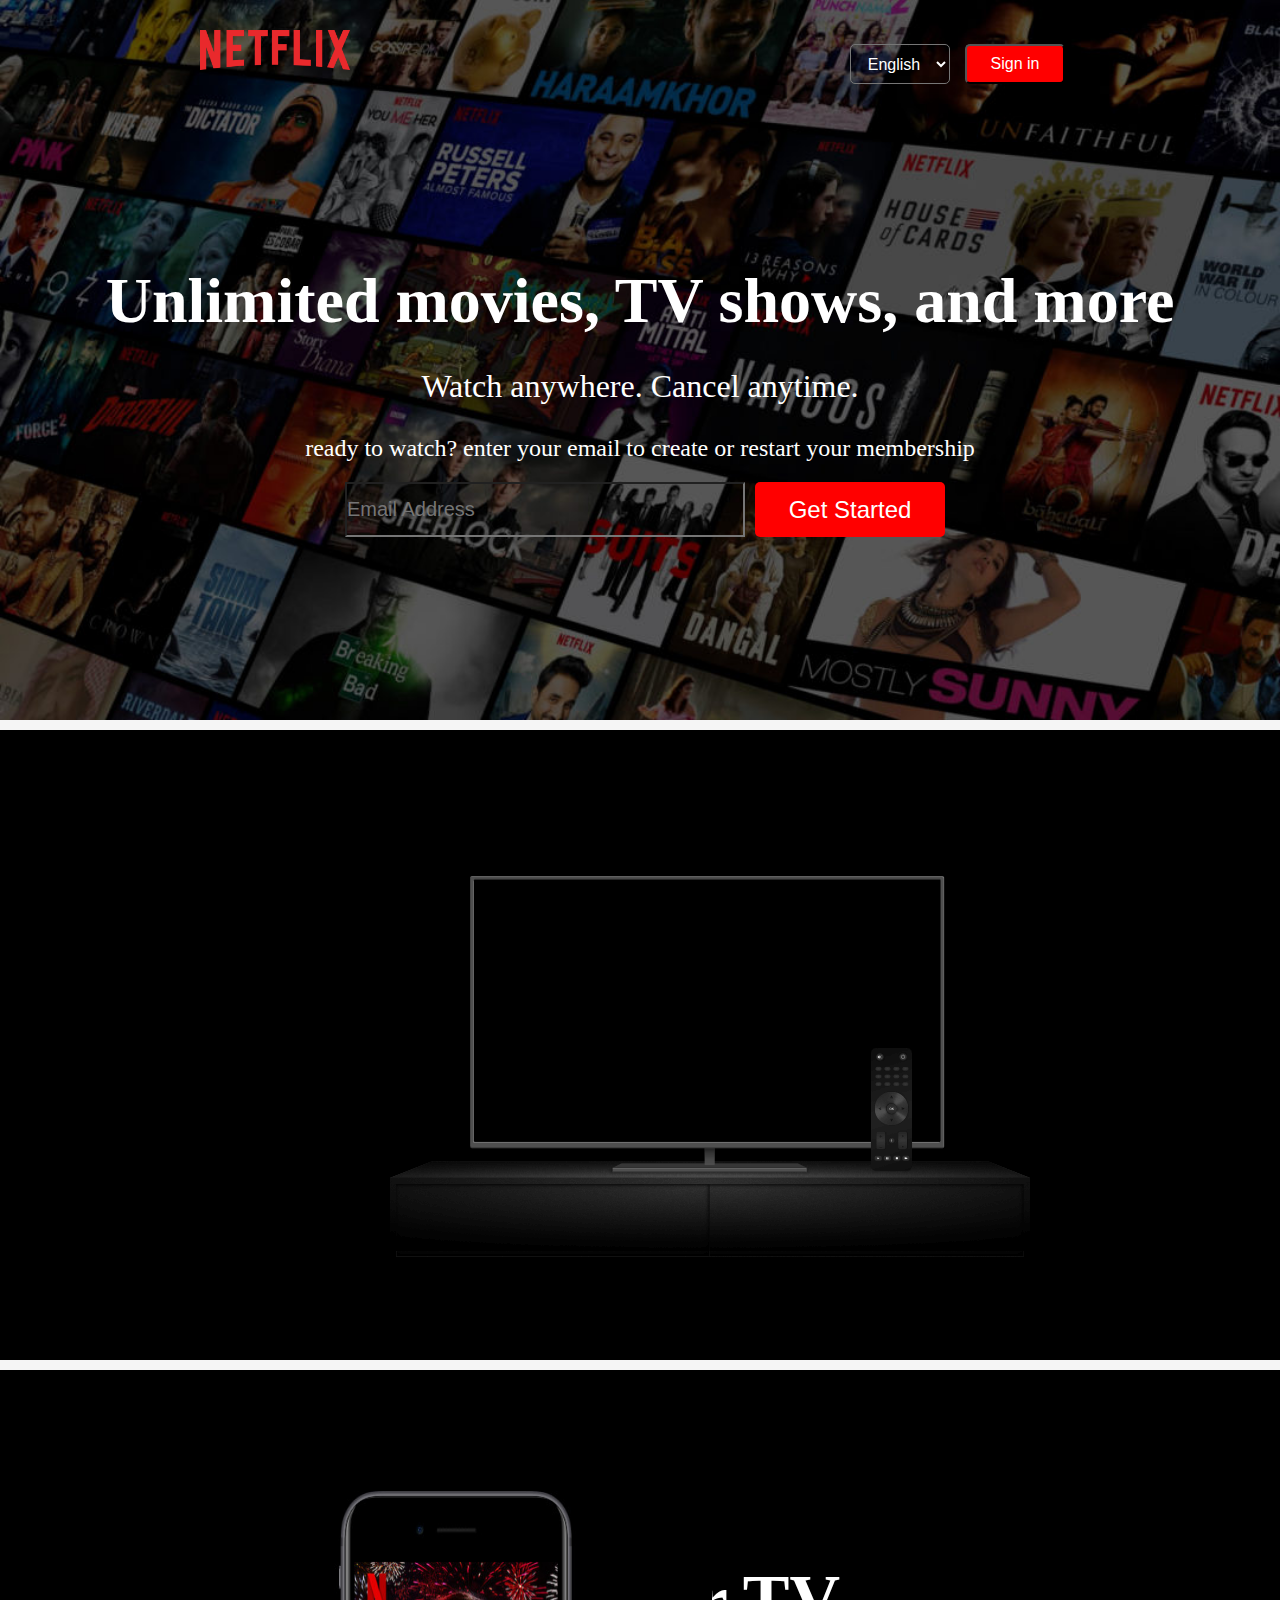
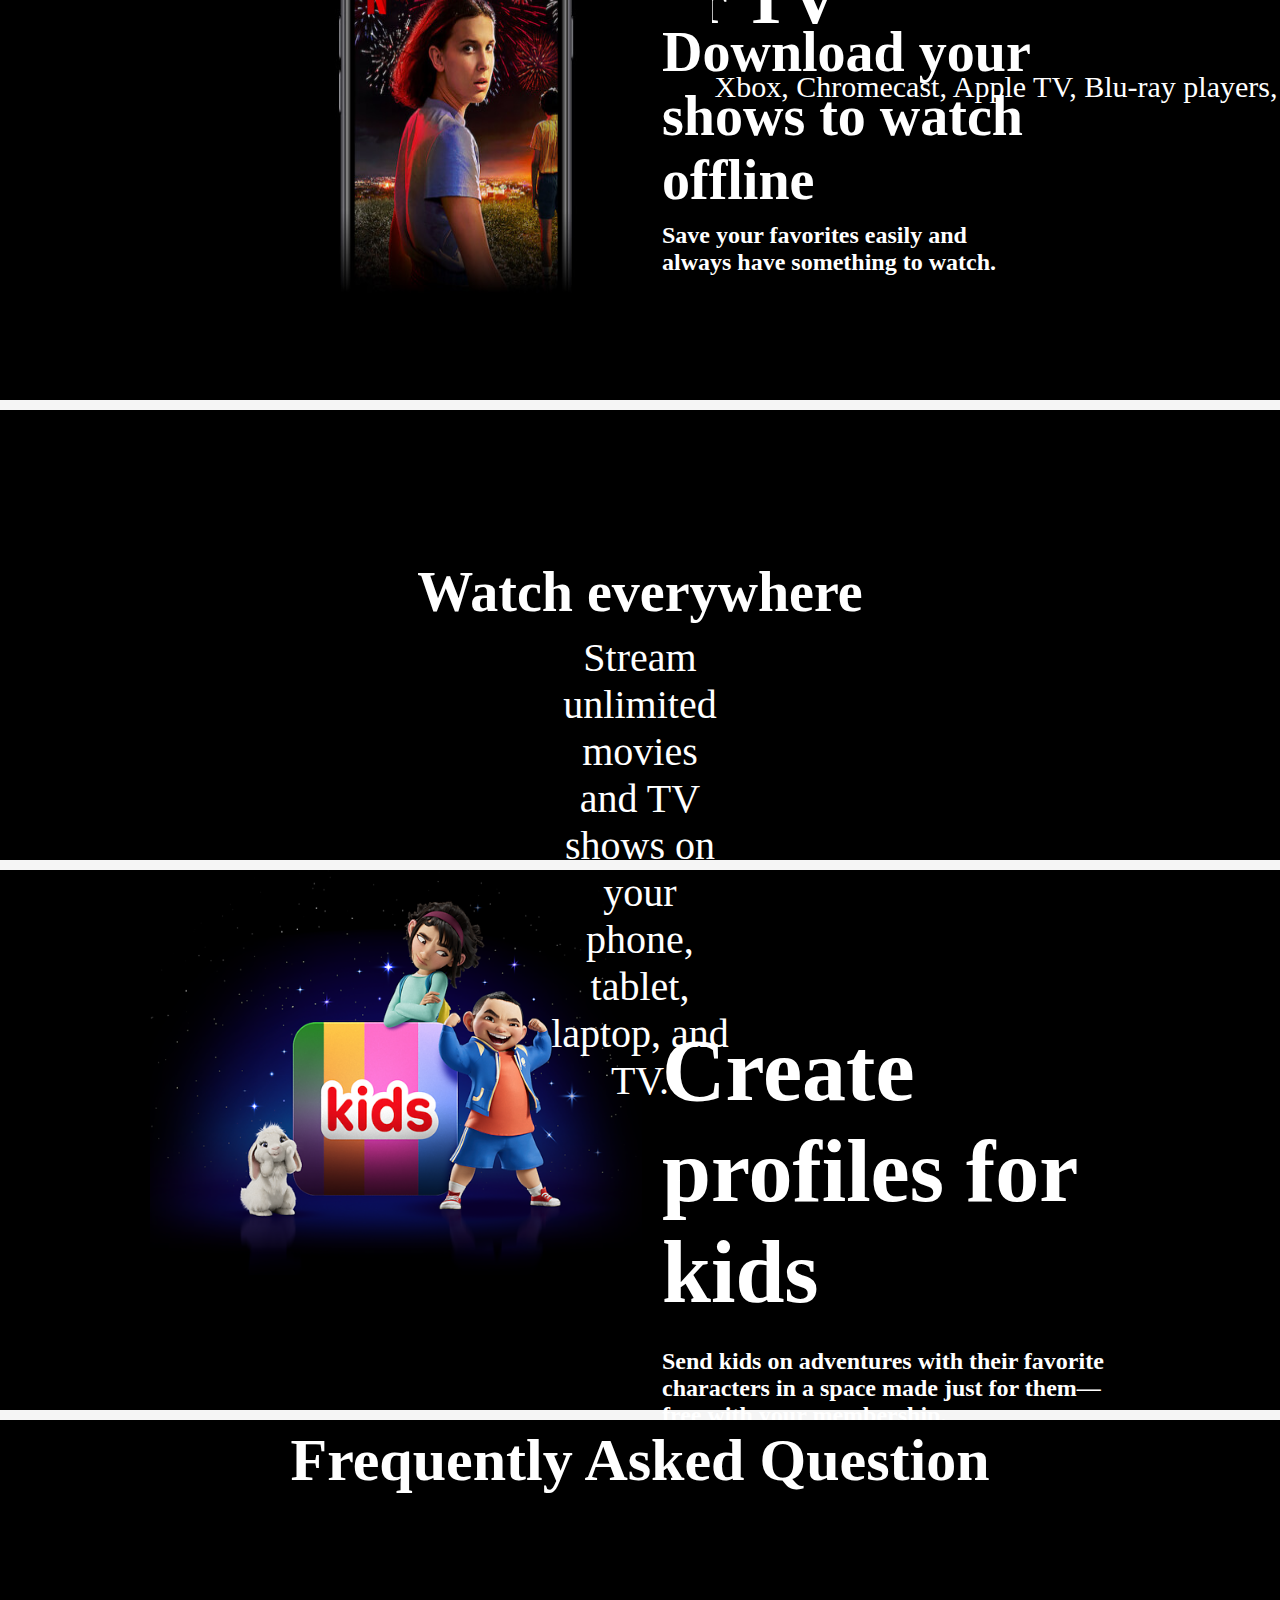
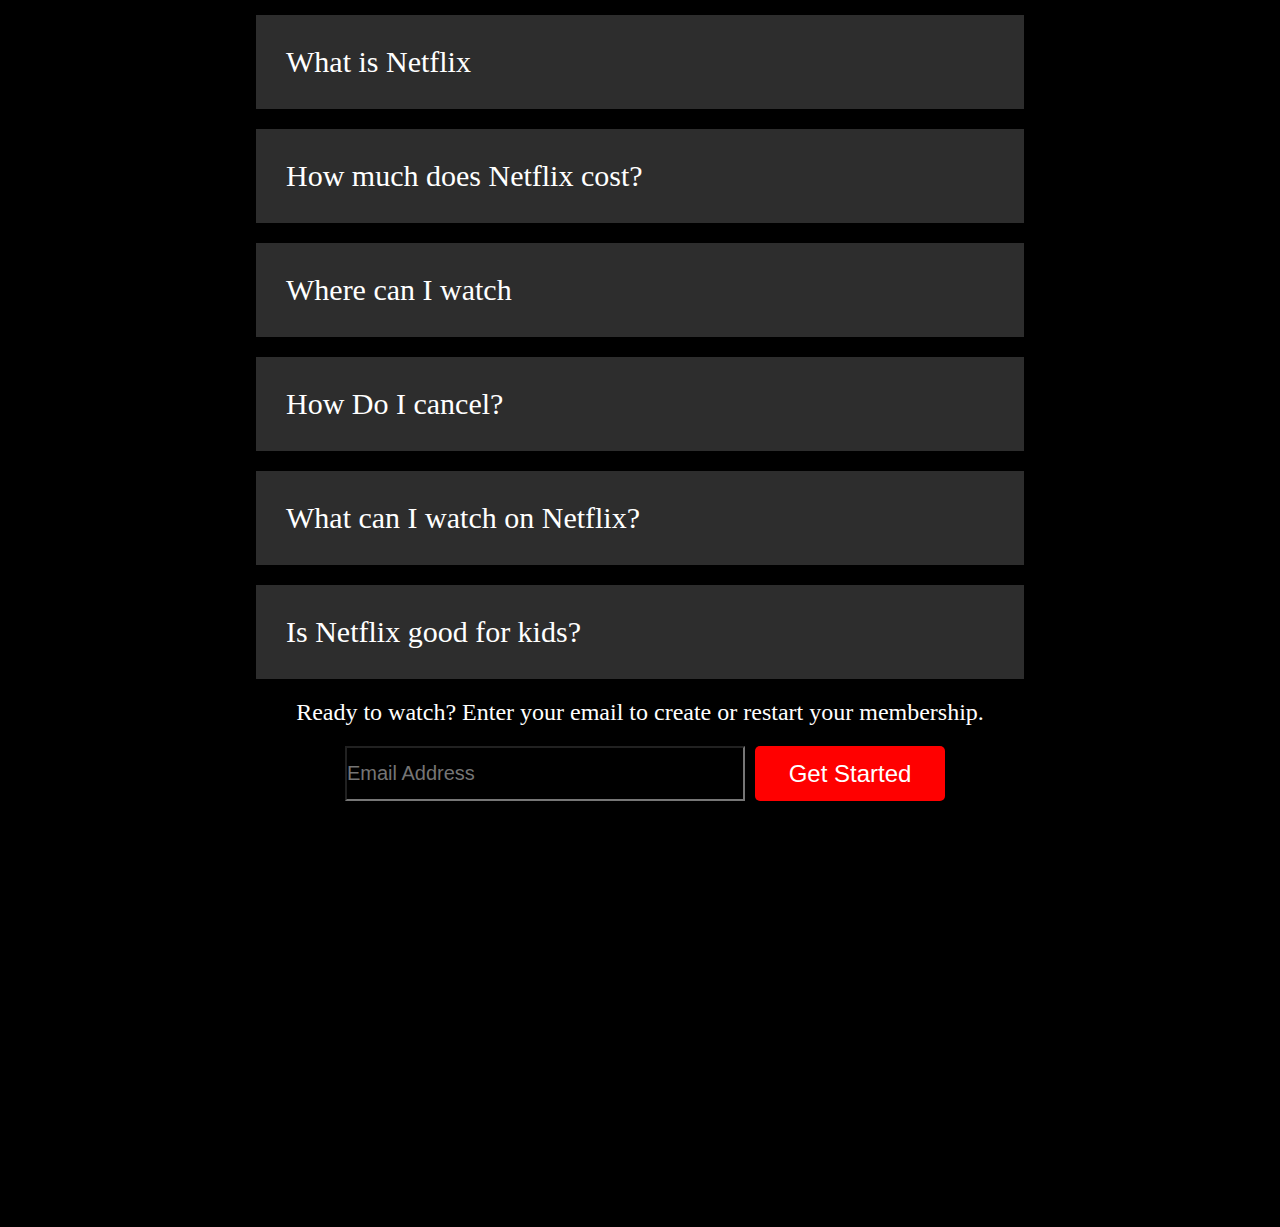
<file: Netflix/index.html>
<!DOCTYPE html>
<html lang="en">

<head>
    <meta charset="UTF-8">
    <meta name="viewport" content="width=device-width, initial-scale=1.0">
    <link rel="stylesheet" href="Style.css">
    <link rel="stylesheet" href="https://cdnjs.cloudflare.com/ajax/libs/font-awesome/6.5.1/css/all.min.css"
        integrity="sha512-DTOQO9RWCH3ppGqcWaEA1BIZOC6xxalwEsw9c2QQeAIftl+Vegovlnee1c9QX4TctnWMn13TZye+giMm8e2LwA=="
        crossorigin="anonymous" referrerpolicy="no-referrer" />
    <link rel="stylesheet" href="https://cdnjs.cloudflare.com/ajax/libs/font-awesome/6.5.1/css/all.min.css"
        integrity="sha512-DTOQO9RWCH3ppGqcWaEA1BIZOC6xxalwEsw9c2QQeAIftl+Vegovlnee1c9QX4TctnWMn13TZye+giMm8e2LwA=="
        crossorigin="anonymous" referrerpolicy="no-referrer" />
    <link rel="stylesheet" type="icon" href="N.png">

    <title>NETFLIX</title>
</head>

<body>
    <div class="main-content">
        <div class="main-section">
            <div class="image-container">
                <img src="./Images/logo.png" alt="" height="65px" width="260px">
            </div>
            <div class="select-section">
                <select name="select" id="english" onchange="NavigateToPageFilipino()">
                    <option value="index.html">English</option>
                    <option value="Filipino.html">Filipino</option>
                </select>
                <button id="Signin">Sign in</button>
            </div>
            <div class="text-section">
                <h1>Unlimited movies, TV shows, and more</h1>
                <h3>Watch anywhere. Cancel anytime.</h3>
                <h2>Ready to watch? Enter your email to create or restart your membership</h2>
            </div>
            <div class="email">
                <input type="text" placeholder="Email Address" required>
                <button class="button">Get Started <i class="fa-solid fa-chevron-right"></i></button>
            </div>
        </div>
    </div>
    <div class="second-section">
        <img src="./Images/tv.png" alt="">
        <source src="https://assets.nflxext.com/ffe/siteui/acquisition/ourStory/fuji/desktop/video-tv-0819.m4v" type="video/mp4">
        <div class="second-container">
            <h1>Enjoy on your TV</h1>
            <h2>Watch on Smart TVs, Playstation, Xbox, Chromecast, Apple TV, Blu-ray players, and more.</h2>
        </div>
    </div>

    <div class="third-section">
        <img src="./Images/mobile-0819.jpg" alt="">
        <div class="third-container">
            <h1>Download your shows to watch offline</h1>
            <h2>Save your favorites easily and always have something to watch.</h2>
        </div>
    </div>
   <div class="fourth-section">
    <div class="fourth-container">
        <h1>Watch everywhere</h1>
        <h2>Stream unlimited movies and TV shows on your phone, tablet, laptop, and TV.</h2>
   </div>
    <div class="fifth-section">
        <img src="./Images/img.png" alt="">
        <div class="fifth-container">
            <h1>Create profiles for kids</h1>
            <h2>Send kids on adventures with their favorite characters in a space made just for them—free with your
                membership.</h2>
        </div>
    </div>
<div class="Questions">
    <h1>Frequently Asked Question</h1>
    <div class="listQuestion">
        <div class="faq ">
            <div class="ques">
                <p>What is Netflix</p>
                <i class="fa-solid fa-plus"></i>
            </div>
            <div class="ans">
                <p>Netflix is a streaming service that offers a wide variety of award-winning TV shows, movies, anime, documentaries, and
                more on thousands of internet-connected devices.
                <br><br>
                You can watch as much as you want, whenever you want without a single commercial – all for one low monthly price.
                There's always something new to discover and new TV shows and movies are added every week!
                </p>
            </div>
        </div>
        <div class="faq ">
            <div class="ques">
                <p>How much does Netflix cost?</p>
                <i class="fa-solid fa-plus"></i>
            </div>
            <div class="ans">
                <p>Watch Netflix on your smartphone, tablet, Smart TV, laptop, or streaming device, all for one fixed monthly fee. Plans
                range from ₱149 to ₱549 a month. No extra costs, no contracts.
                </p>
            </div>
        </div>
        <div class="faq ">
            <div class="ques">
                <p>Where can I watch</p>
                <i class="fa-solid fa-plus"></i>
            </div>
            <div class="ans">
                <p>Watch anywhere, anytime. Sign in with your Netflix account to watch instantly on the web at netflix.com from your
                personal computer or on any internet-connected device that offers the Netflix app, including smart TVs, smartphones,
                tablets, streaming media players and game consoles.
                <br><br>
                You can also download your favorite shows with the iOS, Android, or Windows 10 app. Use downloads to watch while you're
                on the go and without an internet connection. Take Netflix with you anywhere.
                </p>
            </div>
        </div>
        <div class="faq">
            <div class="ques">
                <p>How Do I cancel?</p>
                <i class="fa-solid fa-plus"></i>
            </div>
            <div class="ans">
                <p>Netflix is flexible. There are no pesky contracts and no commitments. You can easily cancel your account online in two
                clicks. There are no cancellation fees – start or stop your account anytime.
                </p>
            </div>
        </div>
        <div class="faq ">
            <div class="ques">
                <p>What can I watch on Netflix? </p>
                <i class="fa-solid fa-plus"></i>
            </div>
            <div class="ans">
                <p>Netflix has an extensive library of feature films, documentaries, TV shows, anime, award-winning Netflix originals, and
                more. Watch as much as you want, anytime you want.
                </p>
            </div>
        </div>
        <div class="faq">
            <div class="ques">
                <p>Is Netflix good for kids?</p>
                <i class="fa-solid fa-plus"></i>
            </div>
            <div class="ans">
                <p>The Netflix Kids experience is included in your membership to give parents control while kids enjoy family-friendly TV
                shows and movies in their own space.
                <br><br>
                Kids profiles come with PIN-protected parental controls that let you restrict the maturity rating of content kids can
                watch and block specific titles you don’t want kids to see.
                </p>
            </div>
            <h3>Ready to watch? Enter your email to create or restart your membership.</h3>

        </div>
        <div id="email">
            <input type="text" placeholder="Email Address" required>
            <button class="button">Get Started</button>
        </div>
    </div>
</div>
</body>
<script src="Script.js"></script>

</html>
</file>
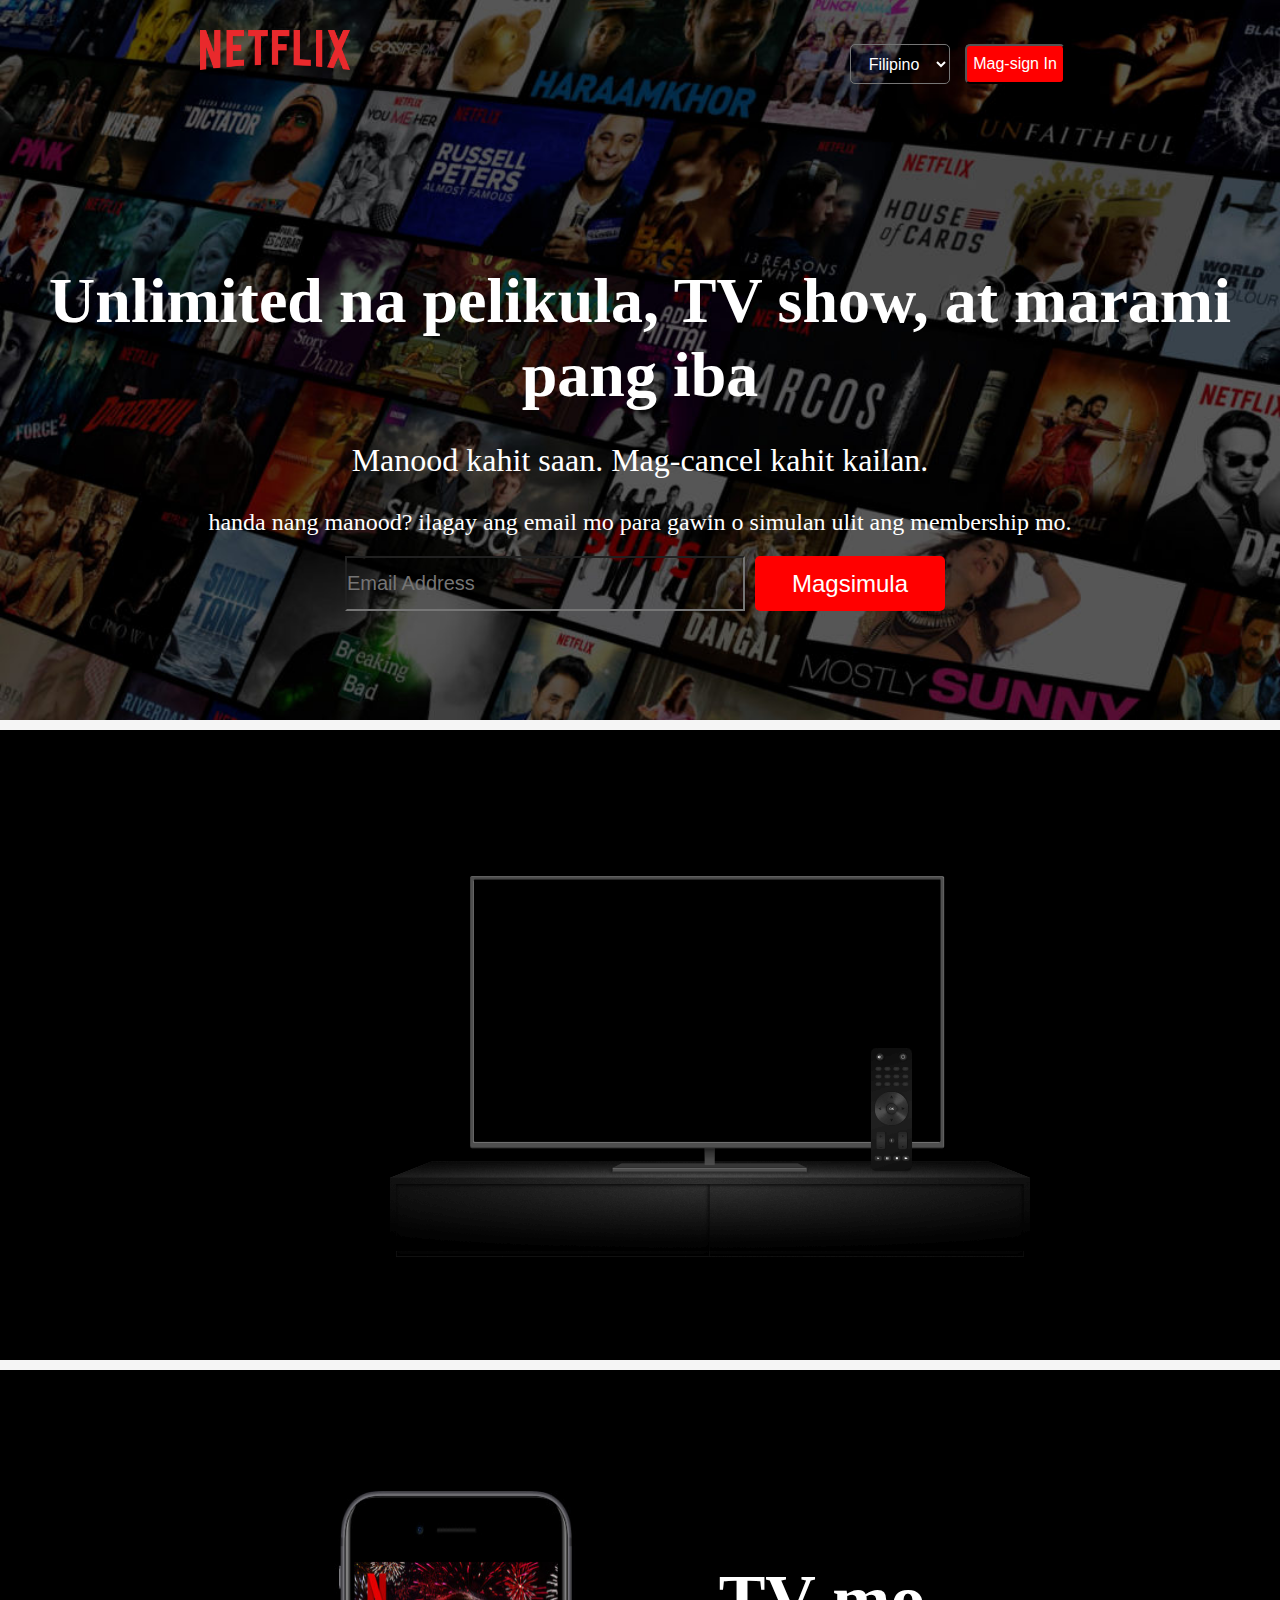
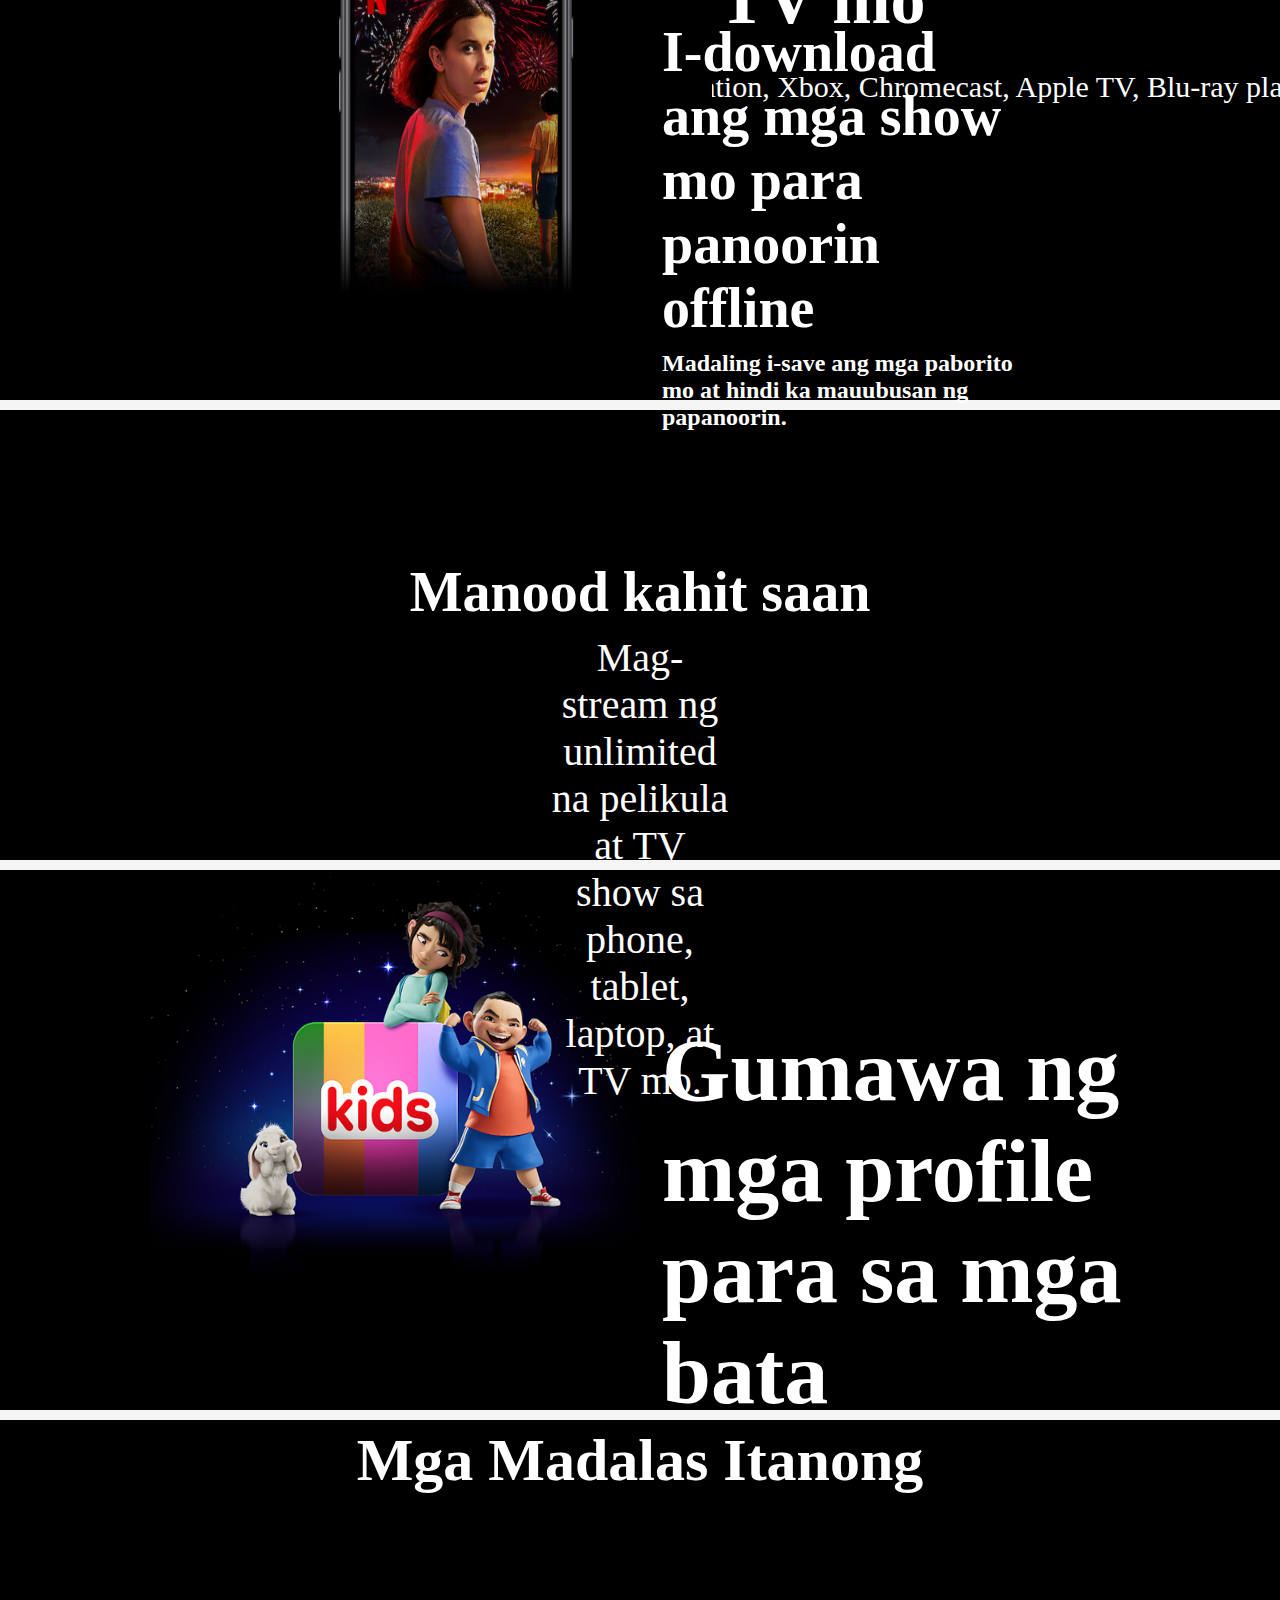
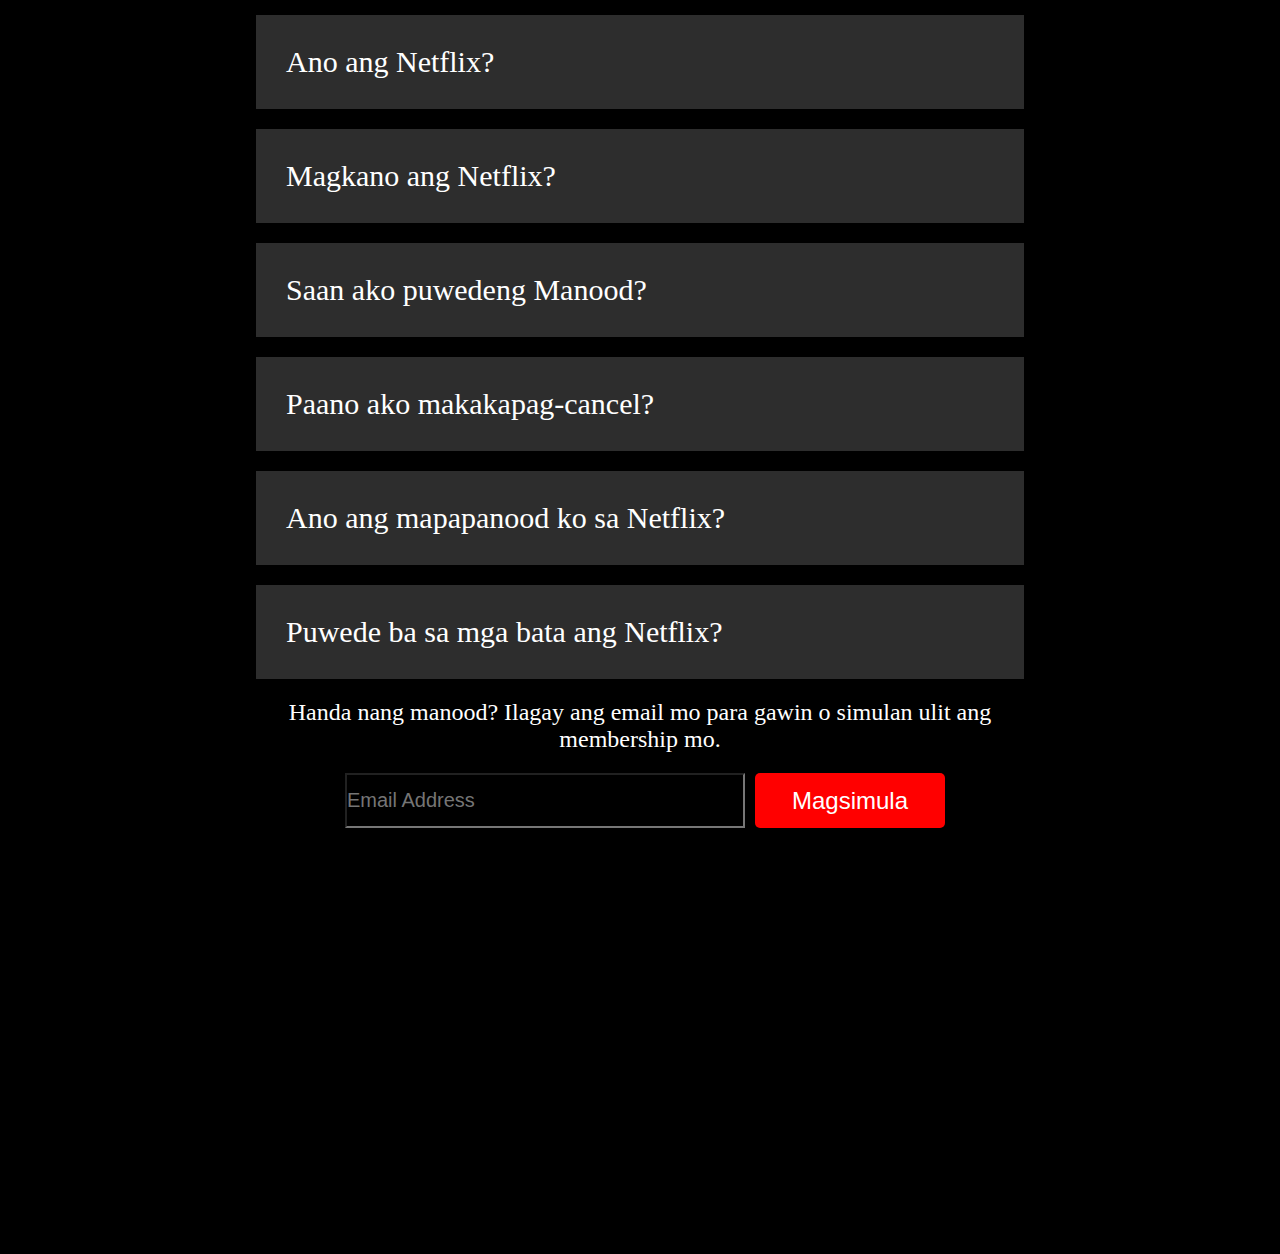
<file: Netflix/Filipino.html>
<!DOCTYPE html>
<html lang="en">

<head>
    <meta charset="UTF-8">
    <meta name="viewport" content="width=device-width, initial-scale=1.0">
    <link rel="stylesheet" href="Style.css">
    <link rel="stylesheet" href="https://cdnjs.cloudflare.com/ajax/libs/font-awesome/6.5.1/css/all.min.css"
        integrity="sha512-DTOQO9RWCH3ppGqcWaEA1BIZOC6xxalwEsw9c2QQeAIftl+Vegovlnee1c9QX4TctnWMn13TZye+giMm8e2LwA=="
        crossorigin="anonymous" referrerpolicy="no-referrer" />
    <link rel="stylesheet" href="https://cdnjs.cloudflare.com/ajax/libs/font-awesome/6.5.1/css/all.min.css"
        integrity="sha512-DTOQO9RWCH3ppGqcWaEA1BIZOC6xxalwEsw9c2QQeAIftl+Vegovlnee1c9QX4TctnWMn13TZye+giMm8e2LwA=="
        crossorigin="anonymous" referrerpolicy="no-referrer" />
    <link rel="stylesheet" type="icon" href="N.png">

    <title>NETFLIX</title>
</head>

<body>
    <div class="main-content">
        <div class="main-section">
            <div class="image-container">
                <img src="./Images/logo.png" alt="" height="65px" width="260px">
            </div>
            <div class="select-section">
                <select name="select" id="filipino" onchange="NavigateToPageEnglish()">
                    <option value="Filipino.html">Filipino</option>
                    <option value="index.html">English</option>
                </select>
                <button id="Signin">Mag-sign In</button>
            </div>
            <div class="text-section">
                <h1>Unlimited na pelikula, TV show, at marami pang iba</h1>
                <h3>Manood kahit saan. Mag-cancel kahit kailan.</h3>
                <h2>Handa nang manood? Ilagay ang email mo para gawin o simulan ulit ang membership mo.</h2>
            </div>
            <div class="email">
                <input type="text" placeholder="Email Address" required>
                <button class="button">Magsimula <i class="fa-solid fa-chevron-right"></i></button>
            </div>
        </div>
    </div>
    <div class="second-section">
        <img src="./Images/tv.png" alt="">
        <div class="second-container">
            <h1>Mag-enjoy sa TV mo</h1>
            <h2>Manood sa mga Smart TV, Playstation, Xbox, Chromecast, Apple TV, Blu-ray player, at marami pang iba.</h2>
        </div>
    </div>

    <div class="third-section">
        <img src="./Images/mobile-0819.jpg" alt="">
        <div class="third-container">
            <h1>I-download ang mga show mo para panoorin offline</h1>
            <h2>Madaling i-save ang mga paborito mo at hindi ka mauubusan ng papanoorin.</h2>
        </div>
    </div>
   <div class="fourth-section">
    <div class="fourth-container">
        <h1>Manood kahit saan</h1>
        <h2>Mag-stream ng unlimited na pelikula at TV show sa phone, tablet, laptop, at TV mo.</h2>
   </div>
    <div class="fifth-section">
        <img src="./Images/img.png" alt="">
        <div class="fifth-container">
            <h1>Gumawa ng mga profile para sa mga bata</h1>
            <h2>Hayaang mag-adventure ang mga bata kasama ng mga paborito nilang character sa isang lugar na ginawa para lang sa
                kanila—libre sa membership mo.</h2>
        </div>
    </div>
<div class="Questions">
    <h1>Mga Madalas Itanong</h1>
    <div class="listQuestion">
        <div class="faq ">
            <div class="ques">
                <p>Ano ang Netflix?</p>
                <i class="fa-solid fa-plus"></i>
            </div>
            <div class="ans">
                <p>Ang Netflix ay isang serbisyo ng streaming na may malawak na mapagpipilian ng mga premyadong TV show, pelikula, anime, documentary, at marami pang iba sa libo-libong device na nakakonekta sa internet.

                Puwede kang manood nang walang sawa, kahit kailan nang walang kahit anong commercial—ang lahat ng ito sa murang halaga kada buwan. Palaging may bagong matutuklasan at may mga bagong TV show at pelikula bawat linggo!
                </p>
            </div>
        </div>
        <div class="faq ">
            <div class="ques">
                <p>Magkano ang Netflix?</p>
                <i class="fa-solid fa-plus"></i>
            </div>
            <div class="ans">
                <p>Manood ng Netflix sa smartphone, tablet, Smart TV, laptop, o streaming device mo, ang lahat ng ito kapalit ng fixed na buwanang bayad. Ang mga plan ay nagkakahalaga ng ₱149 hanggang ₱549 kada buwan. Walang extra na gastos, walang kontrata.
                </p>
            </div>
        </div>
        <div class="faq ">
            <div class="ques">
                <p>Saan ako puwedeng Manood?</p>
                <i class="fa-solid fa-plus"></i>
            </div>
            <div class="ans">
                <p>Manood kahit saan, kahit kailan. Mag-sign in gamit ang Netflix account mo para manood agad sa web sa netflix.com sa personal computer mo o sa anumang nakakonekta sa internet na device na may Netflix app, kasama ang mga smart TV, smartphone, tablet, streaming media player, at game console.

                    Puwede mo ring i-download ang mga paborito mong show sa iOS, Android, o Windows 10 app. Gumamit ng mga pag-download para manood habang on the go ka at walang internet connection. Dalhin ang Netflix kahit saan.
                </p>
            </div>
        </div>
        <div class="faq">
            <div class="ques">
                <p>Paano ako makakapag-cancel?</p>
                <i class="fa-solid fa-plus"></i>
            </div>
            <div class="ans">
                <p>Flexible ang Netflix. Walang nakakairitang kontrata at walang commitment. Madali mong maka-cancel ang account mo online sa dalawang pag-click lang. Walang bayad sa pag-cancel – simulan o ihinto ang account mo kahit kailan.
                </p>
            </div>
        </div>
        <div class="faq ">
            <div class="ques">
                <p>Ano ang mapapanood ko sa Netflix? </p>
                <i class="fa-solid fa-plus"></i>
            </div>
            <div class="ans">
                <p>Ang Netflix ay may malaking library ng mga feature film, documentary, TV show, anime, premyadong original mula sa Netflix, at marami pang iba. Manood nang walang sawa, kahit kailan.
                </p>
            </div>
        </div>
        <div class="faq">
            <div class="ques">
                <p>Puwede ba sa mga bata ang Netflix?</p>
                <i class="fa-solid fa-plus"></i>
            </div>
            <div class="ans">
                <p>May Netflix Kids experience sa membership mo para bigyan ang mga magulang ng kontrol habang nag-e-enjoy ang mga bata sa mga pampamilyang TV show at pelikula sa sarili nilang espasyo.

                    Ang mga pambatang profile ay may PIN-protected na mga kontrol ng magulang na nagbibigay-daan sa iyo na paghigpitan ang maturity rating ng content na mapapanood ng mga bata at mag-block ng mga partikular na title na ayaw mong makita ng mga bata.
                </p>
            </div>
            <h3>Handa nang manood? Ilagay ang email mo para gawin o simulan ulit ang membership mo.</h3>

        </div>
        <div id="email">
            <input type="text" placeholder="Email Address" required>
            <button class="button">Magsimula</button>
        </div>
    </div>
</div>

</body>
<script src="Script.js"></script>

</html>
</file>
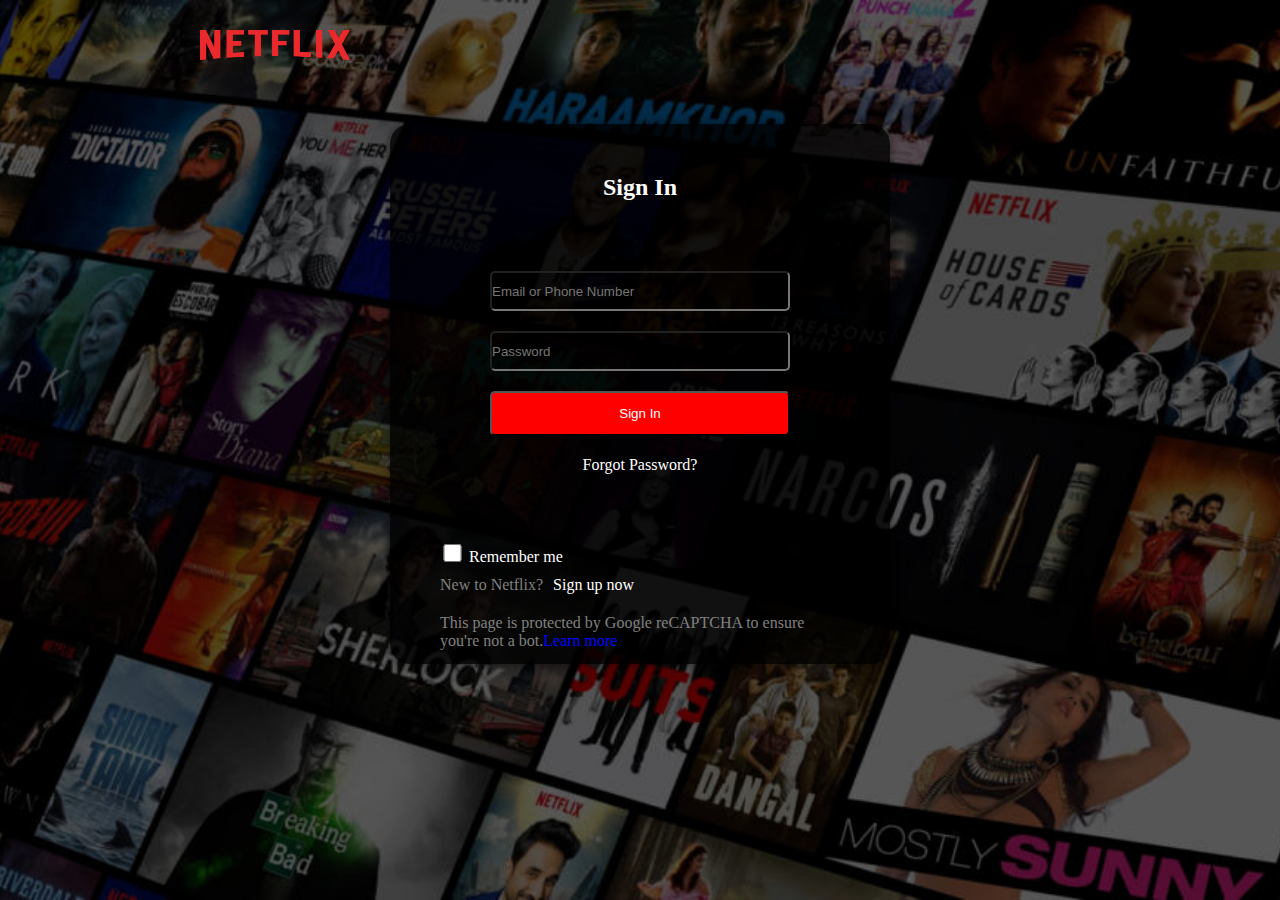
<file: Netflix/login.html>
<!DOCTYPE html>
<html lang="en">
<head>
    <meta charset="UTF-8">
    <meta name="viewport" content="width=device-width, initial-scale=1.0">
    <link rel="stylesheet" href="loginStyle.css">
    <title>LOGIN</title>
</head>
<body>
    <style>
        *{
            margin: 0;
            padding: 0;
            box-sizing: border-box;
        }
        body {
        background-image: url(Images/bg.jpg);
        background-repeat: no-repeat;
        background-size: cover;
        background-position: center;
        height: 100vh;
          
        }
        .image-container img{
        position: relative;
        left: 200px;
        top: 30px;
        width: 150px;
        height: 30px;
        }
        .container{
        display: flex;
        justify-content: center;
        align-items: center;
        height: 80vh;
        
        }
        .sign-in-form h2{
            text-align: center;
            color: white;
        }
        .sign-in-form{
        background-color: rgba(0, 0, 0, 0.8);
        padding: 50px;
        border-radius: 20px;
        box-shadow: 0 0 10px rgba(0, 0, 0, 0.5);
        height: 60vh;
        width: 500px;
      
        }
        .input-group{
         padding: 50px;

        }
        .input-group input{
            display: block;
            width: 300px;
            margin: 20px 0px 0px 0px;
            background-color: rgba(0, 0, 0, 0.1);
            height: 40px;
            border-radius: 5px;
            color: white;

        }
        .input-group a{
            justify-content: center;
            margin: 20px;
            color: white;
            display: flex;
            text-decoration: none;
        }
        .input-group a:hover{
            text-decoration: underline;
        }
        .input-group button{
            width: 300px;
            margin: 20px 0px 0px 0px;
            height: 45px;
            background-color: red;
            color: white;
            border-radius: 5px;
        }
        .remember{

        }
        .remember input{
            width: 25px;
            height: 18px;
        }
        .remember label{
            color: white;
            font-weight: 400;
        }
        .SignUp{
            display: flex;
            position: relative;
            top: 10px;
        }
        .SignUp p{
            color: gray;
            font-weight: 500;
        }
        .SignUp a {
            margin: 0 10px;
            color: white;
            text-decoration: none;
        }
        .SignUp a:hover{
           
            text-decoration: underline;
        }

        .captcha{
            color: gray;
            margin: 30px 0 0 0;
            display: block;
        }
        .captcha a{
        color: blue;
        text-decoration: none;
        }
        .captcha a:hover{
            text-decoration: underline;
        }
        @media only screen and (min-width: 400px) and (max-width: 769px) { 
        body{
            height: 90vh;
            background: black ;

        }
        .image-container img {
        width: 80px;
        position: relative;
        height: 25px;
        left: 30px;
        top: 30px;
        }
        .remember{
            position: relative;
            left: 50px;
            top: 0;
        }
        .SignUp{
            position: relative;
            left: 50px;
            top: 0;
            margin: 10px 0px 0px 0px;
        }
        .captcha{
            position: relative;
            left: 50px;
            top: 0;
            margin: 10px 0px 0px 0px;
            
        }
        }
    </style>

<div class="image-container">
    <img src="./Images/logo.png" alt="">
</div>
<div class="container">
<form class="sign-in-form">
    <h2>Sign In</h2>
    <div class="input-group">
        <input type="text" name="" id="" placeholder="Email or Phone Number">
        <input type="text" name="" id="" placeholder="Password">
        <button class="Submit">Sign In</button>
        <a href="forgot">Forgot Password?</a>
    </div>
    <div class="remember">
        <input type="checkbox">
        <label for="">Remember me</label>
    </div>
    <div class="SignUp">
        <p>New to Netflix?</p>
        <a href="signup">Sign up now</a>
    </div>
    <div class="captcha">
        <p>This page is protected by Google reCAPTCHA to ensure you're not a bot.<a href="">Learn more</a></p>
      
    </div>
</form>
</div>
</body>
<script src="Script.js"></script>
</html>
</file>
<file: Netflix/Style.css>
* {
    margin: 0;
    padding: 0;
    box-sizing: border-box;
}
body {
    overflow-x: hidden;
    background-color: whitesmoke;
 
}
.main-content {
    background: url(Images/bg.jpg) no-repeat center center/cover;
    height: 80vh;
}

.image-container img {
    position: relative;
    left: 200px;
    top: 30px;
    width: 150px;
    height: 40px;
}

.select-section {
    position: relative;
    display: flex;
    justify-content: end;
    right: 200px;
    bottom: 0px;
}

.select-section select {
    position: relative;
    width: 100px;
    height: 40px;
    font-size: 1.0rem;
    text-align: center;
    background-color: transparent;
    border-radius: 5px;
    color: white;
}

.select-section select option {
    background-color: gray;
    color: white;
}

.select-section button {
    width: 100px;
    font-size: 1.0rem;
    background-color: red;
    color: white;
    margin: 0 15px;
    border-radius: 5px;
}

.text-section h1 {
    text-align: center;
    font-size: 4.0rem;
    color: white;
    margin: 180px 0 0 0;
    font-weight: initial bold;
   
}

.text-section h3 {
    text-align: center;
    color: white;
    margin: 30px;
    font-weight: 300;
    font-size: 2rem;
}

.text-section h2 {
    color: white;
    font-size: 1.5rem;
    text-align: center;
    text-transform: lowercase;
    font-weight: 300;
}

.email {
    position: relative;
    display: flex;
    justify-content: center;
    margin: 20px;
    
}

.email input {
    width: 400px;
    height: 55px;
    background-color: transparent;
    font-size: 20px;
    color: white;
    font-style: inherit;
    margin: 0 10px;

}

.email button {
    width: 190px;
    height: 55px;
    border-radius: 5px;
    background-color: red;
    font-size: 1.5rem;
    color: white;
    font-weight: 300;
    justify-content: center;
    border-color: transparent;
    cursor: pointer;
}
.email button:hover {
   color:floralwhite;
}



.second-section {
    height: 70vh;
    background-color: black;
    position: relative;
    margin: 10px 0px 0 0px;

}

.second-section img {
    float: right;
    position: relative;
    width: auto;
    margin: 50px 250px;
}

.second-container h1 {
    color: white;
    font-size: 70px;
    left: 300px;
    top: 250px;
    position: relative;

}

.second-container h2 {
    margin: 30px 0 0 0;
    color: white;
    font-size: 30px;
    left: 300px;
    top: 250px;
    position: relative;
    font-weight: 300;
}
.third-section {
    height: 70vh;
    background-color: black;
    margin: 10px 0px 0 0px;
}
.third-section img {
   float: left;
    position: relative;
    margin: 50px 200px;
    height: 75%;
    width: 40%;
}
.third-container{
    position: relative;
    bottom: 100px;
}
.third-container h1 {
    color: white;
    font-size: 3.5rem;
    position: relative;
    right: 250px;
    top: 350px;
    font-weight: bold;
}

.third-container h2 {
    color: white;
    position: relative;
    right: 250px;
    top: 350px;
    margin: 10px;
    font-weight: 300px;
}

.fourth-container{
    height: 50vh;
    background-color: black;
    margin: 10px 0px 0 0px;
}
.fourth-container h1{
    color: white;
    text-align: center;
    font-size: 3.5rem;
    top: 150px;
    position: relative;
    font-weight: bold;
}
.fourth-container h2{
    text-align: center;
    color:white;
    font-weight: 300;
    font-size: 2.5rem;
    top: 150px;
    position: relative;
    padding: 10px 550px 0px 550px;
}

.fifth-section {
    height: 60vh;
    background-color: black;
    margin: 10px 0px 0 0px;
}
.fifth-container {
   
    position: relative;
    right: 150px;
    top: 150px;
}
.fifth-container h1 {
   
    color: white;
    font-size: 5.5rem;
    position: relative;
    font-weight: bold;
}
.fifth-container h2 {
  
    color: white;
    position: relative;
    margin: 25px;
    font-weight: bold;
}
.fifth-section img {
    float: left;
    margin: 0px 150px;
    height: 75%;
    width: 40%;
}
.Questions{
    min-height: 140vh;
    width: 100vw;
    background-color: black;
    display: flex;
    align-items: center;
    position: relative;
    justify-content: center;
    flex-direction: column;
    padding: 20%;
    margin: 10px 0px 0 0px;
}

.Questions h1{
    font-size: 60px;
    font-weight: bold;
    margin-bottom: 20px;
    color: white;
    position: relative;
    bottom: 250px;
}
.faq{
   
}
.ques{
    background-color: #2d2d2d;
    padding:  30px;
    font-size: 30px;
    display: flex;
    align-items: center;
    justify-content: space-between;
    cursor: pointer;
    transition: all .3s ease-in-out;
}
.ques p{
    color: white;
}
.ques:hover{
    background-color: #545454;
}
.ans {
    max-height: 0px;
    width: 100%;
    overflow:hidden;
    transition: max-height .3s ease-in-out;
    font-size: 2.0rem;
    background-color: #545454;
    color: white;
}
.ans p{
    font-size: 1.5rem;
    padding: 20px 25px 20px 25px;
}
.faq.active .ans{
    max-height: 300px;

}
.fa-plus{
    color: white;
}
.faq.active i{
    transform: rotate(45deg);
}
.listQuestion{
    display: flex;
    align-items: center;
    justify-content: center;
    flex-direction: column;
    gap: 20px;
    position: relative;
    bottom: 150px;
}
.Questions h3{
    color: white;
    position: relative;
    top:20px;
    text-align: center;
    font-size: 1.5rem;
    font-weight: 300;
}

#email {
    position: relative;
    display: flex;
    justify-content: center;
    margin: 20px;
    
}

#email input {
    width: 400px;
    height: 55px;
    background-color: transparent;
    font-size: 20px;
    color: white;
    font-style: inherit;
    margin: 0 10px;

}

#email button {
    width: 190px;
    height: 55px;
    border-radius: 5px;
    background-color: red;
    font-size: 1.5rem;
    color: white;
    font-weight: 300;
    justify-content: center;
    border-color: transparent;
    cursor: pointer;
}
#email button:hover {
   color:black;
}
.footer{
    background-color: aliceblue;
    height: 40vh;
}
@media only screen and (min-width: 400px) and (max-width: 769px) {
    body {
        overflow-x: hidden;
    }

    .image-container img {
        width: 80px;
        position: relative;
        height: 25px;
        left: 30px;
        top: 30px;
    }

    .select-section {
        position: relative;
        display: flex;
        justify-content: end;
        right: 0px;
        bottom: 0px;
    }

    .select-section select {
        width: 80px;
        height: 30px;
        position: relative;
        font-size: 1rem;
        right: 0px;
        background-color: transparent;
        color: white;
    }

    .select-section select option {
        color: white;
        background-color: black;
    }
    .select-section button {
        width: 80px;
        height: 30px;
        position: relative;
        font-size: 1rem;
        background-color: red;
        color: white;
    }

    /*  */
    .text-section {
        position: relative;
        bottom: 50px;
        left: 0;
    }

    .text-section h1 {
        font-size: 1.8rem;

    }

    .text-section h3 {
        font-size: 1.0rem;
        bottom: 30px;
        position: relative;
        font-weight: 200;
    }

    .text-section h2 {
        font-size: 1.5rem;
        bottom: 50px;
        position: relative;
        font-weight: 300;
    }

    .email input {
        bottom: 50px;
        position: absolute;
        height: 35px;
        width: 290px;
        background-color: transparent;
        
    }

    .email button {
        width: 180px;
        border-radius: 5px;
        height: 50px;
        position: absolute;
        background-color: red;
        font-size: 15px;
        justify-content: center;
        color: white;
        bottom: -20px;
    }

    .second-section {
        position: relative;
        margin: 10px 0 0px 0;
    }

    .second-container h1 {
        font-size: 2.5rem;
        left: 0;
        position: relative;
        text-align: center;
        top: 50px;
    }

    .second-container h2 {
        font-size: 1.5rem;
        left: 0;
        bottom: 150px;
        position: absolute;
        text-align: center;
        top: 100px;

    }

    .second-section img {
        width: 350px;
        height: 290px;
        position: absolute;
        margin: 0px 250px 0px 30px;
        top: 200px;
    }

    .third-section {}

    .third-section img {
        width: auto;
        height: auto;
    }
    .third-container{
        top: 0;
    }

    .third-container h1 {
        font-size: 2.0rem;
        left: 0;
        position: relative;
        text-align: center;
        top: 50px;
    }

    .third-container h2 {
        font-size: 1.5rem;
        position: relative;
        left: 0;
        right: 0;
        top: 50px;
        bottom: 0;
        font-weight: 300;
        text-align: center;
    }

    .third-section img {
        width: 350px;
        height: 290px;
        position: absolute;
        margin: 190px 250px 0px 20px;

    }

    .fourth-container {
        
    }

    .fourth-container h1 {
        font-size: 3.0rem;
        top: 150px;
    }

    .fourth-container h2 {
        font-size: 1.0rem;
        top: 150px;
        padding: 0;
    }

    .fifth-container {
        top: 30px;
        left: 0;
        position: relative;
    }

    .fifth-container h1 {
        font-size: 1.5rem;
        text-align: center;
    }

    .fifth-section img {
        width: 350px;
        height: 290px;
        position: absolute;
        margin: 150px 250px 0px 20px;
    }

    .fifth-container h2 {
        font-size: 1.0rem;
        text-align: center;
        bottom: 20px;
    }
    
    .Questions{
        min-height: 120vh;
    
    }
    .Questions h1{
        font-size: 1.8rem;
        position: relative;
        bottom: 400px;
        text-align: center;
        justify-content: center;
    }
    
    .listQuestion{
        display: flex;
        align-items: center;
      
        flex-direction: column;
        gap: 20px;
        position: absolute;
        bottom: 150px;
    
    }
    
    .ans{
        position: relative;
       
    }   
    .ques{
        height: 50px;
       
    }
    
    .ques p{
        font-size: 1.0rem;
    }
    
    .ques:hover{
        background-color: #545454;
    }
    .faq {
        width: 350px;
        height:100%;
        position: relative;
        bottom: 50px;
        
    }
    .ans p{
        font-size: 15px;
        padding: 10px 15px 10px 15px;
    
    }
    #email{
        position: relative;
   
    }
    #email input{
        position: absolute;
        width: 330px;
        height: 35px;
        margin: 10px;
        font-size: 15px;
    }
    #email button{
      position: absolute;
      width: 150px;
      height: 45px;
      margin: 60px;
      font-size: 15px;
     
    }
    .Questions h3{
        position: relative;
        font-size: 15px;
        bottom: 100px;

    }
}
</file>
<file: Netflix/loginStyle.css>
*{
    padding: 0;
    margin: 0;
    box-sizing: border-box;
}
</file>
